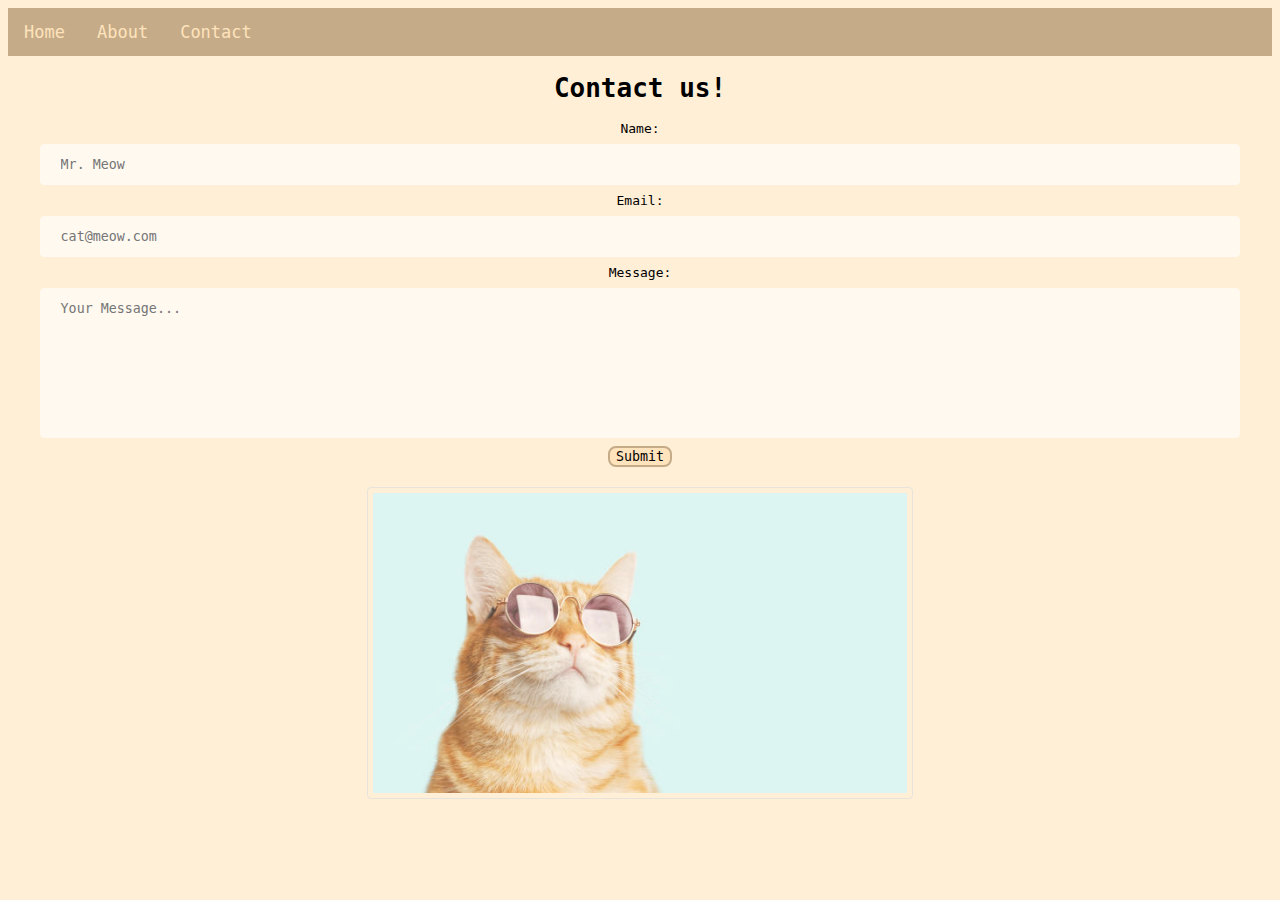
<file: contact.html>
<html>

<head>
  <link rel="stylesheet" href="style.css">
</head>

<body>
  <div class="topnav">
    <a href="index.html">Home</a>
    <a href="about.html">About</a>
    <a class="active" href="#contact">Contact</a>
  </div>
  <h1>Contact us!</h1>


  <form action="https://api.web3forms.com/submit" method="POST">


    <script src="https://web3forms.com/client/script.js" async defer></script>

    <input type="hidden" name="access_key" value="87784f64-ce74-4625-94e5-1a0cc27f2537">
    <input type="hidden" name="redirect" value="https://mateo.lol/thanks.html">



    <p class="block">Name:</p>

    <input placeholder="Mr. Meow" class="info" type="text" name="name" required>

    <p class="block">Email:</p>

    <input placeholder="cat@meow.com" class="info" type="email" name="email" required>

    <p class="block">Message:</p>

    <textarea placeholder="Your Message..." name="message" required></textarea>

    <button class="submit" type="submit">Submit</button>

    <img class="faded" src="Images/coolcat.jpg" alt="Loading...">

  </form>

</body>

</html>
</file>
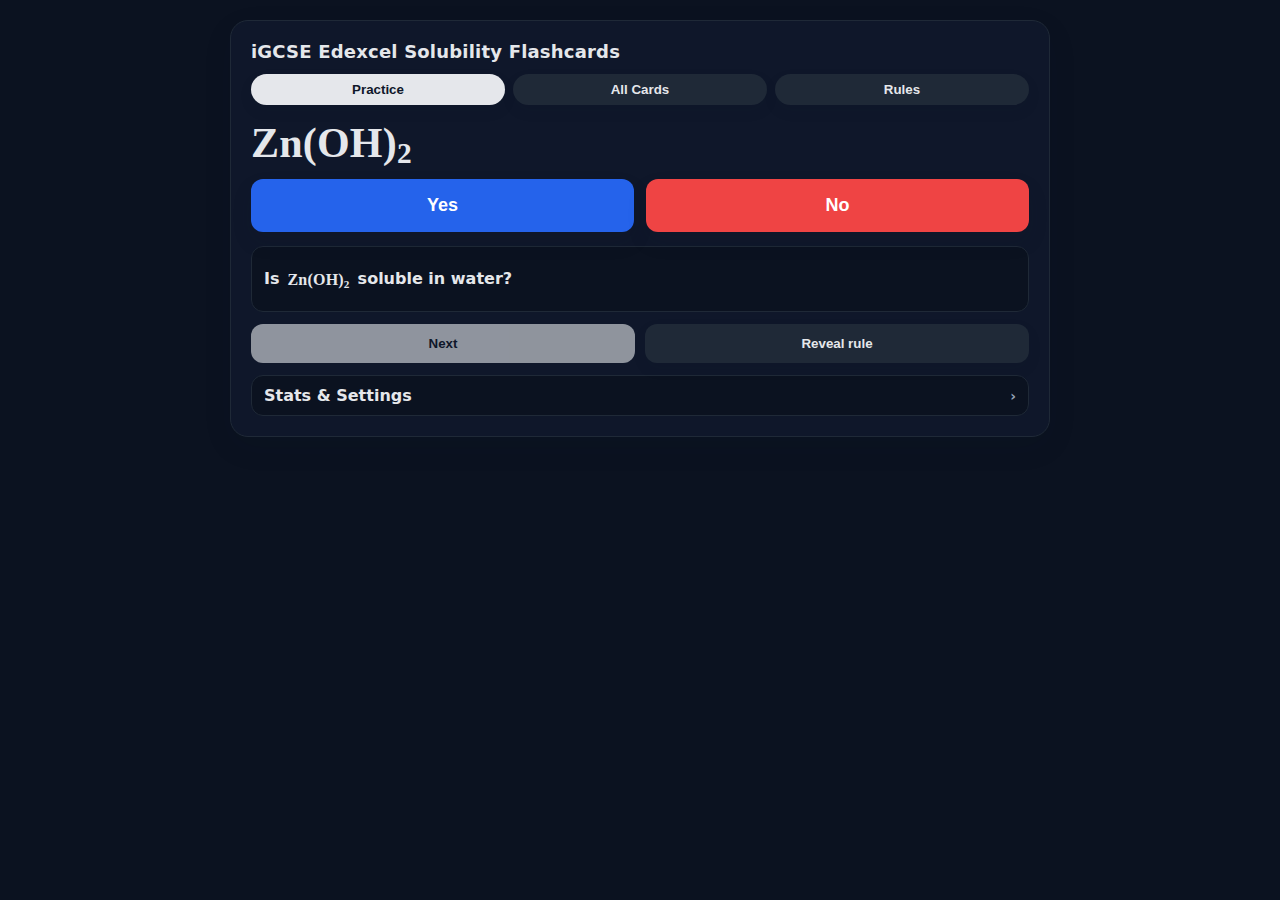
<file: solubilityrules.html>
<!doctype html>
<html lang="en">
  <head>
    <meta charset="utf-8" />
    <meta name="viewport" content="width=device-width,initial-scale=1" />
    <title>iGCSE Solubility Flashcards</title>
    <style>
      :root {
        font-family:
          "Inter",
          system-ui,
          -apple-system,
          Segoe UI,
          Roboto,
          Arial,
          sans-serif;
        color-scheme: light;
      }
      body {
        margin: 0;
        background: #f3f5f9;
        color: #0f172a;
      }
      .wrap {
        max-width: 820px;
        margin: 0 auto;
        padding: 20px;
      }
      .card {
        background: #ffffff;
        border-radius: 18px;
        padding: 20px;
        box-shadow: 0 10px 30px rgba(15, 23, 42, 0.08);
        border: 1px solid #e6eaf0;
        position: relative;
        overflow: hidden;
      }
      h1 {
        font-size: 18px;
        margin: 0 0 12px;
        letter-spacing: 0.2px;
      }
      .salt {
        font-size: 42px;
        font-weight: 700;
        margin: 8px 0 12px;
      }
      .chem {
        font-family:
          "Noto Sans", "Noto Sans Symbols 2", "STIX Two Math",
          "Times New Roman", serif;
        letter-spacing: 0.2px;
      }
      .sub {
        color: #475569;
        margin: 0 0 14px;
        line-height: 1.4;
      }
      .row {
        display: flex;
        gap: 10px;
        flex-wrap: wrap;
        margin-top: 12px;
      }
      .answer-row {
        gap: 12px;
      }
      .answer-row button {
        font-size: 18px;
        padding: 16px 18px;
        flex: 1 1 240px;
        box-shadow: 0 10px 20px rgba(15, 23, 42, 0.12);
      }
      button {
        border: 0;
        border-radius: 12px;
        padding: 12px 14px;
        font-weight: 700;
        cursor: pointer;
        flex: 1 1 140px;
        box-shadow: 0 6px 14px rgba(15, 23, 42, 0.08);
      }
      .yes {
        background: #2563eb;
        color: #fff;
      }
      .no {
        background: #ef4444;
        color: #fff;
      }
      .next {
        background: #1f2937;
        color: #fff;
      }
      .ghost {
        background: #eef2f7;
        color: #0f172a;
      }
      .danger {
        background: #dc2626;
        color: #fff;
      }
      button:disabled {
        opacity: 0.6;
        cursor: not-allowed;
        box-shadow: none;
      }
      .feedback {
        margin-top: 14px;
        padding: 10px 12px;
        border-radius: 12px;
        background: #f8fafc;
        border: 1px solid #e6eaf0;
        min-height: 44px;
        display: flex;
        align-items: center;
        gap: 8px;
        font-weight: 700;
        line-height: 1.2;
      }
      .feedback .chem {
        vertical-align: baseline;
        position: relative;
        top: 1px;
      }
      .chem sub {
        vertical-align: baseline;
        position: relative;
        top: 0.2em;
        font-size: 0.7em;
      }
      .ok {
        color: #166534;
      }
      .bad {
        color: #991b1b;
      }
      .meta {
        margin-top: 10px;
        display: grid;
        grid-template-columns: 1fr 1fr;
        gap: 10px;
      }
      .stat {
        background: #fff;
        border-radius: 14px;
        padding: 12px;
        border: 1px solid #e6eaf0;
      }
      .stat b {
        font-size: 18px;
      }
      .small {
        color: #64748b;
        font-size: 12px;
      }
      .controls {
        margin-top: 10px;
        display: flex;
        gap: 12px;
        flex-wrap: wrap;
        justify-content: center;
        align-items: center;
      }
      .controls .small {
        display: flex;
        align-items: center;
        gap: 8px;
      }
      select {
        padding: 8px 10px;
      }
      select#mode {
        appearance: none;
        padding: 6px 26px 6px 10px;
        border-radius: 999px;
        border: 1px solid #d7dce4;
        background: #fff
          url("data:image/svg+xml,%3Csvg xmlns='http://www.w3.org/2000/svg' width='12' height='8' viewBox='0 0 12 8'%3E%3Cpath fill='%2364758b' d='M1 1l5 5 5-5'/%3E%3C/svg%3E")
          no-repeat right 10px center;
        background-size: 12px 8px;
        line-height: 1;
      }
      body[data-theme="dark"] select#mode {
        background: #0b1220
          url("data:image/svg+xml,%3Csvg xmlns='http://www.w3.org/2000/svg' width='12' height='8' viewBox='0 0 12 8'%3E%3Cpath fill='%23e5e7eb' d='M1 1l5 5 5-5'/%3E%3C/svg%3E")
          no-repeat right 10px center;
        border-color: #1f2937;
        color: #e5e7eb;
      }

      .toggle {
        display: inline-flex;
        align-items: center;
        gap: 8px;
      }
      .toggle input {
        display: none;
      }
      .switch {
        width: 38px;
        height: 22px;
        border-radius: 999px;
        background: #cbd5e1;
        position: relative;
        transition: background 0.2s ease;
      }
      .switch::after {
        content: "";
        width: 18px;
        height: 18px;
        border-radius: 999px;
        background: #fff;
        position: absolute;
        top: 2px;
        left: 2px;
        transition: transform 0.2s ease;
        box-shadow: 0 1px 3px rgba(0, 0, 0, 0.2);
      }
      .toggle input:checked + .switch {
        background: #22c55e;
      }
      .toggle input:checked + .switch::after {
        transform: translateX(16px);
      }
      body[data-theme="dark"] .switch {
        background: #334155;
      }

      @keyframes confetti-fall {
        0% {
          transform: translateY(-10px) rotate(0);
          opacity: 1;
        }
        100% {
          transform: translateY(120px) rotate(180deg);
          opacity: 0;
        }
      }

      .tabs {
        display: flex;
        gap: 8px;
        margin: 0 0 14px;
      }
      .tab-btn {
        border-radius: 999px;
        padding: 8px 12px;
        font-weight: 700;
        background: #eef2f7;
        color: #0f172a;
      }
      .tab-btn.active {
        background: #0f172a;
        color: #fff;
      }
      .tab-panel {
        display: none;
      }
      .tab-panel.active {
        display: block;
      }

      .allcards {
        margin-top: 8px;
        border-radius: 14px;
        border: 1px solid #e6eaf0;
        overflow: hidden;
      }
      .allcards table {
        width: 100%;
        border-collapse: collapse;
        font-size: 13px;
      }
      .allcards th,
      .allcards td {
        padding: 10px 12px;
        border-bottom: 1px solid #eef2f7;
        text-align: left;
      }
      .status-ok {
        color: #166534;
        font-weight: 700;
      }
      .status-bad {
        color: #991b1b;
        font-weight: 700;
      }
      .status-new {
        color: #64748b;
        font-weight: 700;
      }

      details.settings {
        margin-top: 12px;
        padding: 10px 12px;
        border-radius: 12px;
        border: 1px solid #e6eaf0;
        background: #f8fafc;
      }
      details.settings > summary {
        cursor: pointer;
        font-weight: 700;
        color: #0f172a;
        list-style: none;
        display: flex;
        align-items: center;
        gap: 8px;
      }
      details.settings > summary .caret {
        margin-left: auto;
        font-size: 14px;
        color: #94a3b8;
        transition: transform 0.2s ease;
      }
      details.settings > summary[open] .caret {
        transform: rotate(90deg);
      }
      body[data-theme="dark"] details.settings > summary {
        color: #e5e7eb;
      }

      .danger-note {
        margin-top: 8px;
        color: #991b1b;
        font-size: 12px;
      }

      #confetti {
        position: absolute;
        inset: 0;
        pointer-events: none;
      }
      .confetti-piece {
        position: absolute;
        width: 6px;
        height: 10px;
        border-radius: 2px;
        animation: confetti-fall 0.8s ease-out forwards;
        opacity: 0.9;
      }

      .rules-table {
        margin-top: 8px;
        border-radius: 14px;
        border: 1px solid #e6eaf0;
        overflow: hidden;
        background: #fff;
      }
      .rules-table table {
        width: 100%;
        border-collapse: collapse;
        font-size: 13px;
      }
      .rules-table th,
      .rules-table td {
        padding: 10px 12px;
        border-bottom: 1px solid #eef2f7;
        text-align: left;
      }
      body[data-theme="dark"] .rules-table {
        background: #0f172a;
        border-color: #1f2937;
      }
      body[data-theme="dark"] .rules-table th,
      body[data-theme="dark"] .rules-table td {
        border-bottom-color: #1f2937;
      }

      body[data-theme="dark"] {
        background: #0b1220;
        color: #e5e7eb;
      }
      body[data-theme="dark"] .card {
        background: #0f172a;
        border-color: #1f2937;
      }
      body[data-theme="dark"] .sub,
      body[data-theme="dark"] .small {
        color: #94a3b8;
      }
      body[data-theme="dark"] .feedback {
        background: #0b1220;
        border-color: #1f2937;
      }
      body[data-theme="dark"] .stat,
      body[data-theme="dark"] .allcards {
        background: #0f172a;
        border-color: #1f2937;
      }
      body[data-theme="dark"] .allcards th,
      body[data-theme="dark"] .allcards td {
        border-bottom-color: #1f2937;
      }
      body[data-theme="dark"] .ghost {
        background: #1f2937;
        color: #e5e7eb;
      }
      body[data-theme="dark"] .tab-btn {
        background: #1f2937;
        color: #e5e7eb;
      }
      body[data-theme="dark"] .tab-btn.active {
        background: #e5e7eb;
        color: #0f172a;
      }
      body[data-theme="dark"] details.settings {
        background: #0b1220;
        border-color: #1f2937;
      }
      body[data-theme="dark"] .next {
        background: #e5e7eb;
        color: #0f172a;
      }
      /* ...existing code... */
    </style>
  </head>
  <body>
    <div class="wrap">
      <div class="card">
        <h1>iGCSE Edexcel Solubility Flashcards</h1>

        <div class="tabs" role="tablist">
          <button
            class="tab-btn active"
            id="tabBtnPractice"
            role="tab"
            aria-controls="tabPractice"
            aria-selected="true"
          >
            Practice
          </button>
          <button
            class="tab-btn"
            id="tabBtnAll"
            role="tab"
            aria-controls="tabAll"
            aria-selected="false"
          >
            All Cards
          </button>
          <button
            class="tab-btn"
            id="tabBtnRules"
            role="tab"
            aria-controls="tabRules"
            aria-selected="false"
          >
            Rules
          </button>
        </div>

        <section id="tabPractice" class="tab-panel active" role="tabpanel">
          <div class="salt chem" id="salt">—</div>

          <div class="row answer-row">
            <button class="yes" id="btnYes">Yes</button>
            <button class="no" id="btnNo">No</button>
          </div>

          <div class="feedback" id="feedback">Pick Yes or No.</div>

          <div class="row">
            <button class="next" id="btnNext" disabled>Next</button>
            <button class="ghost" id="btnReveal">Reveal rule</button>
          </div>

          <details class="settings">
            <summary>
              Stats &amp; Settings
              <span class="caret" aria-hidden="true">›</span>
            </summary>
            <div class="meta">
              <div class="stat">
                <div class="small">Score</div>
                <div>
                  <b class="mono" id="score">0</b> /
                  <span class="mono" id="total">0</span>
                </div>
              </div>
              <div class="stat">
                <div class="small">Streak</div>
                <div><b class="mono" id="streak">0</b></div>
              </div>
            </div>

            <div class="controls">
              <label class="small">
                Mode:
                <select id="mode">
                  <option value="auto" selected>Auto</option>
                  <option value="unseen">Only unseen</option>
                  <option value="review">Needs review</option>
                  <option value="random">Random</option>
                  <option value="all">All cards</option>
                </select>
              </label>

              <label class="small toggle">
                Dark mode
                <input id="darkMode" type="checkbox" />
                <span class="switch" aria-hidden="true"></span>
              </label>
            </div>
          </details>
        </section>

        <section id="tabAll" class="tab-panel" role="tabpanel">
          <div class="allcards">
            <table>
              <thead>
                <tr>
                  <th>Formula</th>
                  <th>Soluble?</th>
                  <th>Seen</th>
                  <th>Correct</th>
                  <th>Missed</th>
                  <th>Status</th>
                </tr>
              </thead>
              <tbody id="allCardsBody"></tbody>
            </table>
          </div>

          <div class="row" style="margin-top: 12px">
            <button class="danger" id="btnReset">Reset stats</button>
          </div>
          <div class="danger-note">Warning: this will delete all stats.</div>
        </section>

        <section id="tabRules" class="tab-panel" role="tabpanel">
          <div class="rules-table">
            <table>
              <thead>
                <tr>
                  <th>Salts</th>
                  <th>Soluble</th>
                  <th>Insoluble</th>
                </tr>
              </thead>
              <tbody>
                <tr>
                  <td>Sodium, potassium and ammonium</td>
                  <td>All</td>
                  <td>None</td>
                </tr>
                <tr>
                  <td>Nitrates</td>
                  <td>All</td>
                  <td>None</td>
                </tr>
                <tr>
                  <td>Chlorides</td>
                  <td>Most are soluble</td>
                  <td>Silver and lead(II)</td>
                </tr>
                <tr>
                  <td>Sulfates</td>
                  <td>Most are soluble</td>
                  <td>Barium, calcium and lead(II)</td>
                </tr>
                <tr>
                  <td>Carbonates</td>
                  <td>Carbonates of sodium, potassium and ammonium</td>
                  <td>Most are insoluble</td>
                </tr>
                <tr>
                  <td>Hydroxides</td>
                  <td>
                    Hydroxides of sodium, potassium and ammonium (calcium
                    hydroxide is sparingly soluble)
                  </td>
                  <td>Most are insoluble</td>
                </tr>
              </tbody>
            </table>
          </div>
        </section>

        <div id="confetti" aria-hidden="true"></div>
      </div>
    </div>

    <script>
      // --- Core solubility rules matching the revision table ---
      const ALWAYS_SOLUBLE_CATIONS = new Set(["Na", "K", "NH4"]);
      const ALWAYS_SOLUBLE_ANIONS = new Set(["NO3"]);

      const CHLORIDE_EXCEPTIONS_CATIONS = new Set(["Ag", "Pb"]); // AgCl, PbCl2 insoluble
      const SULFATE_EXCEPTIONS_CATIONS = new Set(["Ba", "Ca", "Pb"]); // BaSO4, CaSO4, PbSO4 insoluble

      // For this app, "sparingly soluble" is treated as NOT soluble (answer "No")
      // per common exam treatment.
      const SPARING_SPECIALS = new Set(["Ca(OH)2"]);

      // --- Large card bank (mix of common + exam-style) ---
      // Each card has formula + (true=soluble, false=insoluble) + a short rule hint.
      const CARDS = [
        // Nitrates (always soluble)
        { f: "NaNO3", s: true, h: "Nitrate: always soluble" },
        { f: "KNO3", s: true, h: "Nitrate: always soluble" },
        { f: "NH4NO3", s: true, h: "Nitrate: always soluble" },
        { f: "AgNO3", s: true, h: "Nitrate: always soluble" },
        { f: "Ca(NO3)2", s: true, h: "Nitrate: always soluble" },
        { f: "Pb(NO3)2", s: true, h: "Nitrate: always soluble" },
        { f: "Al(NO3)3", s: true, h: "Nitrate: always soluble" },
        { f: "Mg(NO3)2", s: true, h: "Nitrate: always soluble" },

        // Group 1 / ammonium (always soluble)
        { f: "NaCl", s: true, h: "Na⁺ salt: always soluble" },
        { f: "KCl", s: true, h: "K⁺ salt: always soluble" },
        { f: "NH4Cl", s: true, h: "NH4⁺ salt: always soluble" },
        { f: "Na2SO4", s: true, h: "Na⁺ salt: always soluble" },
        { f: "K2SO4", s: true, h: "K⁺ salt: always soluble" },
        { f: "(NH4)2SO4", s: true, h: "NH4⁺ salt: always soluble" },
        { f: "Na2CO3", s: true, h: "Na⁺ salt: always soluble" },
        { f: "K2CO3", s: true, h: "K⁺ salt: always soluble" },
        { f: "(NH4)2CO3", s: true, h: "NH4⁺ salt: always soluble" },
        { f: "NaOH", s: true, h: "Na⁺ salt: always soluble" },
        { f: "KOH", s: true, h: "K⁺ salt: always soluble" },
        { f: "NH4OH", s: true, h: "NH4⁺ salt: always soluble" },

        // Chlorides (soluble except Ag+, Pb2+)
        { f: "MgCl2", s: true, h: "Chloride: soluble (not Ag/Pb)" },
        { f: "CaCl2", s: true, h: "Chloride: soluble (not Ag/Pb)" },
        { f: "AlCl3", s: true, h: "Chloride: soluble (not Ag/Pb)" },
        { f: "CuCl2", s: true, h: "Chloride: soluble (not Ag/Pb)" },
        { f: "FeCl2", s: true, h: "Chloride: soluble (not Ag/Pb)" },
        { f: "FeCl3", s: true, h: "Chloride: soluble (not Ag/Pb)" },
        { f: "AgCl", s: false, h: "Chloride exception: AgCl insoluble" },
        { f: "PbCl2", s: false, h: "Chloride exception: PbCl2 insoluble" },

        // Sulfates (soluble except Ba, Ca, Pb)
        { f: "Na2SO4", s: true, h: "Sulfate: soluble (and Na⁺ anyway)" },
        { f: "MgSO4", s: true, h: "Sulfate: soluble (not Ba/Ca/Pb)" },
        { f: "CuSO4", s: true, h: "Sulfate: soluble (not Ba/Ca/Pb)" },
        { f: "ZnSO4", s: true, h: "Sulfate: soluble (not Ba/Ca/Pb)" },
        { f: "Al2(SO4)3", s: true, h: "Sulfate: soluble (not Ba/Ca/Pb)" },
        { f: "(NH4)2SO4", s: true, h: "Sulfate: soluble (and NH4⁺ anyway)" },
        {
          f: "Ag2SO4",
          s: true,
          h: "Sulfate: soluble (exceptions are Ba/Ca/Pb)",
        },
        { f: "BaSO4", s: false, h: "Sulfate exception: BaSO4 insoluble" },
        { f: "CaSO4", s: false, h: "Sulfate exception: CaSO4 insoluble" },
        { f: "PbSO4", s: false, h: "Sulfate exception: PbSO4 insoluble" },

        // Carbonates (insoluble except Na/K/NH4)
        { f: "CaCO3", s: false, h: "Carbonate: insoluble (not Na/K/NH4)" },
        { f: "MgCO3", s: false, h: "Carbonate: insoluble (not Na/K/NH4)" },
        { f: "ZnCO3", s: false, h: "Carbonate: insoluble (not Na/K/NH4)" },
        { f: "CuCO3", s: false, h: "Carbonate: insoluble (not Na/K/NH4)" },
        { f: "FeCO3", s: false, h: "Carbonate: insoluble (not Na/K/NH4)" },
        { f: "PbCO3", s: false, h: "Carbonate: insoluble (not Na/K/NH4)" },
        { f: "Na2CO3", s: true, h: "Na⁺ salt: always soluble" },
        { f: "K2CO3", s: true, h: "K⁺ salt: always soluble" },
        { f: "(NH4)2CO3", s: true, h: "NH4⁺ salt: always soluble" },

        // Hydroxides (insoluble except Na/K/NH4; Ca(OH)2 sparingly => treated as No)
        { f: "Mg(OH)2", s: false, h: "Hydroxide: insoluble (not Na/K/NH4)" },
        { f: "Al(OH)3", s: false, h: "Hydroxide: insoluble (not Na/K/NH4)" },
        { f: "Fe(OH)2", s: false, h: "Hydroxide: insoluble (not Na/K/NH4)" },
        { f: "Fe(OH)3", s: false, h: "Hydroxide: insoluble (not Na/K/NH4)" },
        { f: "Cu(OH)2", s: false, h: "Hydroxide: insoluble (not Na/K/NH4)" },
        { f: "Zn(OH)2", s: false, h: "Hydroxide: insoluble (not Na/K/NH4)" },
        {
          f: "Ca(OH)2",
          s: false,
          h: "Ca(OH)2 is sparingly soluble → treat as No",
        },
        { f: "NaOH", s: true, h: "Na⁺ salt: always soluble" },
        { f: "KOH", s: true, h: "K⁺ salt: always soluble" },
        { f: "NH4OH", s: true, h: "NH4⁺ salt: always soluble" },
      ];

      // --- Parsing helper (very lightweight) ---
      // Extract main cation (first token) and main anion (common endings)
      function extractIons(formula) {
        // Special-case patterns like Ca(OH)2, Al2(SO4)3 etc.
        const cationMatch = formula.match(/^([A-Z][a-z]?|NH4)/);
        const cation = cationMatch ? cationMatch[1] : null;

        let anion = null;
        if (formula.includes("NO3")) anion = "NO3";
        else if (formula.includes("SO4")) anion = "SO4";
        else if (formula.includes("CO3")) anion = "CO3";
        else if (formula.includes("OH")) anion = "OH";
        else if (formula.includes("Cl")) anion = "Cl";
        return { cation, anion };
      }

      // Compute solubility from rules (for generating extra randoms if desired)
      function ruleSoluble(formula) {
        if (SPARING_SPECIALS.has(formula)) return false;

        const { cation, anion } = extractIons(formula);

        if (!cation || !anion) return null;

        if (ALWAYS_SOLUBLE_CATIONS.has(cation)) return true;
        if (ALWAYS_SOLUBLE_ANIONS.has(anion)) return true;

        if (anion === "Cl") {
          return !CHLORIDE_EXCEPTIONS_CATIONS.has(cation);
        }
        if (anion === "SO4") {
          return !SULFATE_EXCEPTIONS_CATIONS.has(cation);
        }
        if (anion === "CO3" || anion === "OH") {
          return ALWAYS_SOLUBLE_CATIONS.has(cation); // only Na/K/NH4
        }
        return null;
      }

      // --- App state ---
      const els = {
        salt: document.getElementById("salt"),
        feedback: document.getElementById("feedback"),
        btnYes: document.getElementById("btnYes"),
        btnNo: document.getElementById("btnNo"),
        btnNext: document.getElementById("btnNext"),
        btnReveal: document.getElementById("btnReveal"),
        btnReset: document.getElementById("btnReset"),
        score: document.getElementById("score"),
        total: document.getElementById("total"),
        streak: document.getElementById("streak"),
        mode: document.getElementById("mode"),
        tabBtnPractice: document.getElementById("tabBtnPractice"),
        tabBtnAll: document.getElementById("tabBtnAll"),
        tabBtnRules: document.getElementById("tabBtnRules"),
        tabPractice: document.getElementById("tabPractice"),
        tabAll: document.getElementById("tabAll"),
        tabRules: document.getElementById("tabRules"),
        allCardsBody: document.getElementById("allCardsBody"),
        confetti: document.getElementById("confetti"),
        darkMode: document.getElementById("darkMode"),
      };

      let deck = [];
      let current = null;
      let answered = false;

      // Track performance per formula
      const perf = new Map(); // f -> {seen, correct, missed}
      let score = 0,
        total = 0,
        streak = 0;

      function shuffle(a) {
        for (let i = a.length - 1; i > 0; i--) {
          const j = Math.floor(Math.random() * (i + 1));
          [a[i], a[j]] = [a[j], a[i]];
        }
        return a;
      }

      function needsReview(card) {
        const p = perf.get(card.f);
        if (!p || p.seen === 0) return false;
        const accuracy = p.correct / Math.max(1, p.seen);
        return p.missed > 0 || (p.seen >= 3 && accuracy < 0.8);
      }

      function updateModeOptions() {
        const unseenCount = CARDS.filter(
          (c) => !(perf.get(c.f)?.seen > 0),
        ).length;
        const reviewCount = CARDS.filter((c) => needsReview(c)).length;

        const unseenOpt = els.mode.querySelector('option[value="unseen"]');
        const reviewOpt = els.mode.querySelector('option[value="review"]');

        unseenOpt.disabled = unseenCount === 0;
        reviewOpt.disabled = reviewCount === 0;

        if (els.mode.value === "unseen" && unseenOpt.disabled)
          els.mode.value = "auto";
        if (els.mode.value === "review" && reviewOpt.disabled)
          els.mode.value = "auto";
      }

      function buildDeck() {
        const mode = els.mode.value;

        if (mode === "unseen") {
          deck = shuffle(CARDS.filter((c) => !(perf.get(c.f)?.seen > 0)));
          return;
        }

        if (mode === "review") {
          deck = shuffle(CARDS.filter((c) => needsReview(c)));
          return;
        }

        if (mode === "random") {
          deck = shuffle([...CARDS]);
          return;
        }

        if (mode === "all") {
          deck = [...CARDS];
          return;
        }

        // auto
        const unseen = shuffle(CARDS.filter((c) => !(perf.get(c.f)?.seen > 0)));
        const review = shuffle(CARDS.filter((c) => needsReview(c)));
        const rest = shuffle(
          CARDS.filter((c) => perf.get(c.f)?.seen > 0 && !needsReview(c)),
        );
        deck = [...unseen, ...review, ...rest];
      }

      function formatFormula(formula) {
        return formula.replace(/(\d+)/g, "<sub>$1</sub>");
      }

      function getNextCard() {
        if (deck.length === 0) buildDeck();
        current = deck.pop();
        answered = false;

        els.salt.innerHTML = formatFormula(current.f);
        els.feedback.innerHTML = `Is <span class="chem">${formatFormula(current.f)}</span> soluble in water?`;
        els.feedback.className = "feedback";

        els.btnYes.disabled = false;
        els.btnNo.disabled = false;
        els.btnNext.disabled = true;
      }

      function markSeen(card) {
        const p = perf.get(card.f) || { seen: 0, correct: 0, missed: 0 };
        p.seen += 1;
        perf.set(card.f, p);
        return p;
      }

      function answer(userSaysSoluble) {
        if (!current || answered) return;
        answered = true;

        const p = markSeen(current);
        total += 1;

        const correct = userSaysSoluble === current.s;

        if (correct) {
          score += 1;
          streak += 1;
          p.correct += 1;
          els.feedback.innerHTML = `<span class="ok">Correct.</span>`;
          fireConfetti();
        } else {
          streak = 0;
          p.missed += 1;

          const truth = current.s ? "Yes (soluble)" : "No (insoluble)";
          els.feedback.innerHTML = `<span class="bad">Incorrect.</span> Correct answer: <b>${truth}</b>.`;
        }

        els.score.textContent = String(score);
        els.total.textContent = String(total);
        els.streak.textContent = String(streak);

        els.btnYes.disabled = true;
        els.btnNo.disabled = true;
        els.btnNext.disabled = false;

        renderAllCards();
        saveProgress();
        updateModeOptions();
      }

      function renderAllCards() {
        const rows = CARDS.map((c) => {
          const p = perf.get(c.f) || { seen: 0, correct: 0, missed: 0 };
          const status =
            p.seen === 0
              ? { text: "Unseen", cls: "status-new" }
              : p.missed === 0
                ? { text: "Correct", cls: "status-ok" }
                : { text: "Needs review", cls: "status-bad" };

          return `
          <tr>
            <td class="chem">${formatFormula(c.f)}</td>
            <td>${c.s ? "Yes" : "No"}</td>
            <td class="mono">${p.seen}</td>
            <td class="mono">${p.correct}</td>
            <td class="mono">${p.missed}</td>
            <td class="${status.cls}">${status.text}</td>
          </tr>`;
        }).join("");
        els.allCardsBody.innerHTML = rows;
      }

      function setTab(which) {
        const isPractice = which === "practice";
        const isAll = which === "all";
        const isRules = which === "rules";
        els.tabPractice.classList.toggle("active", isPractice);
        els.tabAll.classList.toggle("active", isAll);
        els.tabRules.classList.toggle("active", isRules);
        els.tabBtnPractice.classList.toggle("active", isPractice);
        els.tabBtnAll.classList.toggle("active", isAll);
        els.tabBtnRules.classList.toggle("active", isRules);
        els.tabBtnPractice.setAttribute("aria-selected", String(isPractice));
        els.tabBtnAll.setAttribute("aria-selected", String(isAll));
        els.tabBtnRules.setAttribute("aria-selected", String(isRules));
      }

      // --- Summary of solubility rules based on hint text ---
      function ruleSummary(card) {
        const h = card.h || "";
        if (h.includes("Nitrate")) return "Nitrates: always soluble.";
        if (
          h.includes("Na⁺ salt") ||
          h.includes("K⁺ salt") ||
          h.includes("NH4⁺ salt")
        ) {
          return "Group 1 and ammonium salts: always soluble.";
        }
        if (h.includes("Chloride exception"))
          return "Chlorides: insoluble with Ag and Pb.";
        if (h.includes("Chloride"))
          return "Chlorides: all soluble but Ag and Pb.";
        if (h.includes("Sulfate exception"))
          return "Sulfates: insoluble with Ba, Ca, Pb.";
        if (h.includes("Sulfate"))
          return "Sulfates: all soluble but Ba, Ca, Pb.";
        if (h.includes("Carbonate"))
          return "Carbonates: insoluble except Na, K, NH4.";
        if (h.includes("Hydroxide"))
          return "Hydroxides: insoluble except Na, K, NH4.";
        if (h.includes("sparingly soluble"))
          return "Calcium hydroxide is only sparingly soluble (treat as insoluble).";
        return "Use solubility rules.";
      }

      function reveal() {
        if (!current) return;
        els.feedback.innerHTML = `Solubility rule: <b>${ruleSummary(current)}</b>`;
        els.feedback.className = "feedback";
      }

      function reset() {
        if (!confirm("Warning: this will delete all stats. Continue?")) return;
        perf.clear();
        score = 0;
        total = 0;
        streak = 0;
        els.score.textContent = "0";
        els.total.textContent = "0";
        els.streak.textContent = "0";
        buildDeck();
        getNextCard();
        renderAllCards();
        clearCookie("solubilityProgress");
        updateModeOptions();
      }

      function setCookie(name, value, days = 365) {
        const d = new Date();
        d.setTime(d.getTime() + days * 24 * 60 * 60 * 1000);
        document.cookie = `${name}=${encodeURIComponent(value)}; expires=${d.toUTCString()}; path=/`;
      }
      function getCookie(name) {
        const match = document.cookie.match(
          new RegExp("(^| )" + name + "=([^;]+)"),
        );
        return match ? decodeURIComponent(match[2]) : null;
      }
      function clearCookie(name) {
        document.cookie = `${name}=; expires=Thu, 01 Jan 1970 00:00:00 UTC; path=/`;
      }

      function saveProgress() {
        const perfObj = {};
        for (const [k, v] of perf.entries()) perfObj[k] = v;
        const payload = JSON.stringify({ score, total, streak, perf: perfObj });
        setCookie("solubilityProgress", payload);
      }

      function loadProgress() {
        const raw = getCookie("solubilityProgress");
        if (!raw) return;
        try {
          const data = JSON.parse(raw);
          score = Number(data.score) || 0;
          total = Number(data.total) || 0;
          streak = Number(data.streak) || 0;
          perf.clear();
          if (data.perf) {
            Object.entries(data.perf).forEach(([k, v]) => perf.set(k, v));
          }
          els.score.textContent = String(score);
          els.total.textContent = String(total);
          els.streak.textContent = String(streak);
        } catch {
          /* ignore bad cookie */
        }
      }

      function fireConfetti() {
        const count = 14;
        const colors = ["#22c55e"];
        for (let i = 0; i < count; i++) {
          const piece = document.createElement("div");
          piece.className = "confetti-piece";
          piece.style.left = `${Math.random() * 90 + 5}%`;
          piece.style.top = `${Math.random() * 10}%`;
          piece.style.background =
            colors[Math.floor(Math.random() * colors.length)];
          piece.style.animationDelay = `${Math.random() * 0.15}s`;
          els.confetti.appendChild(piece);
          setTimeout(() => piece.remove(), 900);
        }
      }

      function applyTheme(isDark) {
        document.body.setAttribute("data-theme", isDark ? "dark" : "light");
        localStorage.setItem("theme", isDark ? "dark" : "light");
      }

      // Events
      els.btnYes.addEventListener("click", () => answer(true));
      els.btnNo.addEventListener("click", () => answer(false));
      els.btnNext.addEventListener("click", () => getNextCard());
      els.btnReveal.addEventListener("click", () => reveal());
      els.btnReset.addEventListener("click", () => reset());
      els.mode.addEventListener("change", () => {
        updateModeOptions();
        buildDeck();
        getNextCard();
      });
      els.tabBtnPractice.addEventListener("click", () => setTab("practice"));
      els.tabBtnAll.addEventListener("click", () => {
        renderAllCards();
        setTab("all");
      });
      els.tabBtnRules.addEventListener("click", () => setTab("rules"));
      els.darkMode.addEventListener("change", () =>
        applyTheme(els.darkMode.checked),
      );

      // Init
      loadProgress();
      const savedTheme = localStorage.getItem("theme");
      const initialDark = savedTheme ? savedTheme === "dark" : true;
      els.darkMode.checked = initialDark;
      applyTheme(initialDark);
      updateModeOptions();
      buildDeck();
      getNextCard();
      renderAllCards();
    </script>
  </body>
</html>
</file>
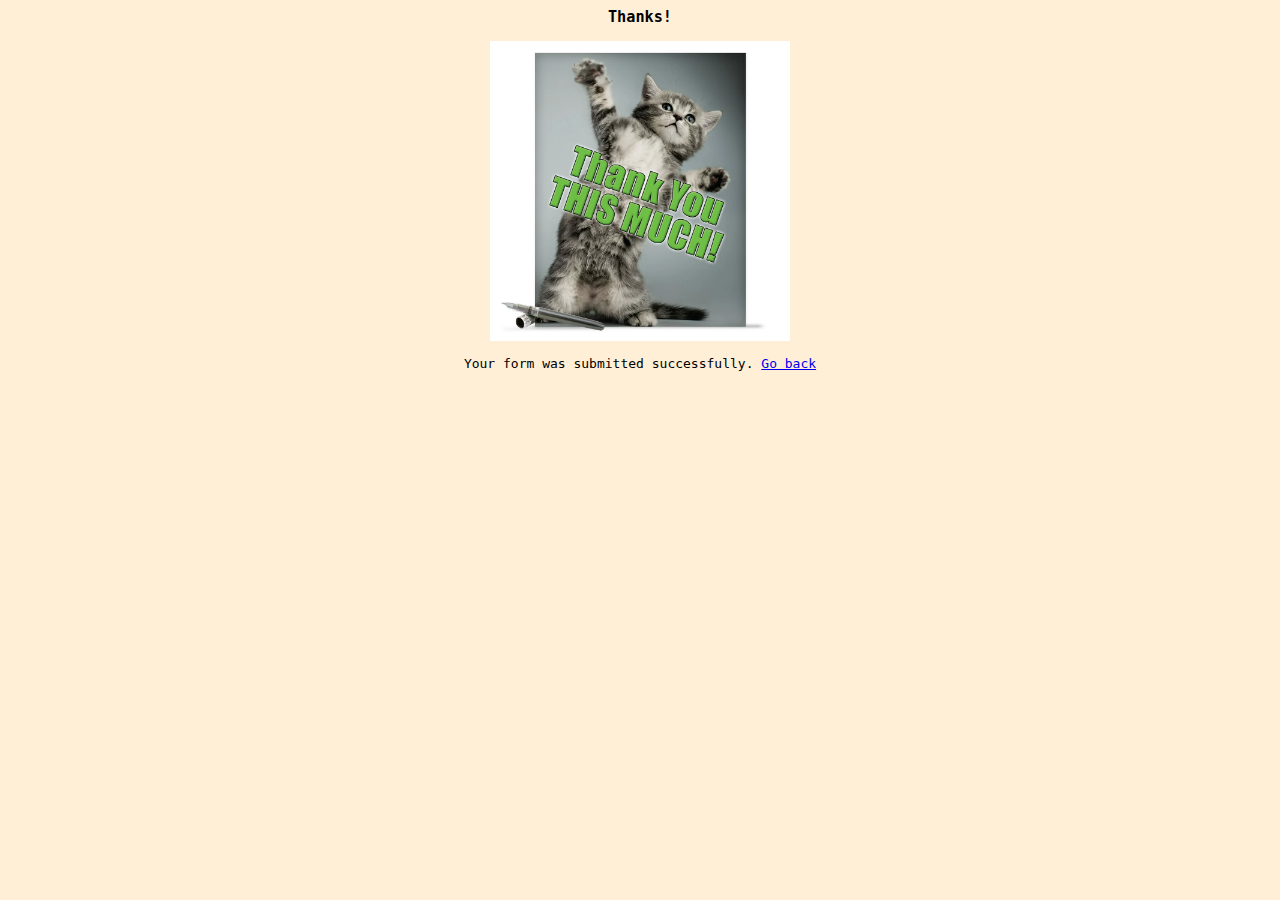
<file: thanks.html>
<head>
  <link rel="stylesheet" href="style.css">

</head>

<body>
  <h3>Thanks!</h3>
  <img src='Images/thankyou.webp'
  <h2>Your form was submitted successfully.</h2>
  <a href="contact.html"> Go back</a>
</body>
</file>
<file: style.css>
html {
  height: 100%;
  width: 100%;
}

body {
  background-color: #ffefd6;
  font-family: monospace;
  text-align: center;
}

h1 {
  color: Black;
}

.footer {
  background-color: #c5ab87;
  margin: auto;
  padding: 15px;
}

.topnav {
  background-color: #c5ab87;
  overflow: hidden;
  position: -webkit-sticky;
  position: sticky;
  top: 0;
}

.topnav a {
  float: left;
  color: #ffe3bd;
  text-align: center;
  padding: 14px 16px;
  text-decoration: none;
  font-size: 17px;
  font-weight: normal;
}

.topnav a:hover {
  background-color: #ffe3bd;
  color: #c5ab87;
  font-weight: bold;
}

.topnav a:active {
  background-color: #ad9676;
  color: #ffe3bd;
}




.box {
  background-color: #ffe3bd;
  padding: 15px;
  margin: 20px;
  border-radius: 10px;
  box-shadow: 5px 5px 5px #c5ab87;
}


.fact-box {
  grid-column: 1 / span 1;
  grid-row: 1 / span 2;
}

.photo-box {
  grid-column: 2 / span 2;
  grid-row: 1 / span 2;
}

.aqi-box {
  grid-column: 3 / span 1;
  grid-row: 3 / span 2;
}

.clock-box {
  grid-column: 2 / span 1;
  grid-row: 3 / span 1;
}

.trivia-box {
  grid-column: 1 / span 1;
  grid-row: 3 / span 2;
}

.weather-box {
  grid-column: 1 / span 1;
  grid-row: 5 / span 1;
}




button {

  background-color: #ffe3bd;
  color: #000000;
  border-radius: 8px;
  border: 2px solid #c5ab87;
  cursor: pointer;
  font-family: monospace, monaco;
  margin-right: 5px;
  margin-left: 5px;
  margin-bottom: 5px;
}

button:hover {

  background-color: #e9c9a4;
  border: 2px solid #c5ab87;
  
}

button:active {

  background-color: #ffefd6;
  border: 2px solid #c5ab87;
  
}

button:disabled {
  opacity: 0.6;
}




img {
  max-height: 300px;
  max-width: 95%;
  padding-bottom: 15px;
  display: block;
  margin: auto;
}





.grid-container {
  display: inline-grid;
  gap: 10px;
  grid-template-columns: 1;
  grid-template-rows: 220 px 220px 220px 220px;
  width: 90%;
}

.weather-grid {
  display: flex;
  justify-content: space-around;
}

.weathericon1 {
  grid-column: 1 / span 1;
  grid-row: 2 / span 1;
}

.weathertitle1 {
  grid-column: 1 / span 1;
  grid-row: 1 / span 1;
}



.weathertemp1 {
  grid-column: 1 / span 1;
  grid-row: 3 / span 1;
}



.faded {
  border: 1px solid #ddd;
  border-radius: 4px;
  padding: 5px;
  width: 2/3;
  margin-left: auto;
  margin-right: auto;
  opacity: 0.7;
  margin-top: 20px;
}

.big {
  font-weight: normal;
}

.info {
  width: 95%;
  padding: 12px 20px;
  margin: 8px 0;
  display: inline-block;
  border: 1px solid #fff9f0;
  border-radius: 4px;
  box-sizing: border-box;
  background-color:#fff9f0;
  font-family: monospace;
}

textarea {
  width: 95%;
  height: 150px;
  padding: 12px 20px;
  box-sizing: border-box;
  border: 1px solid #fff9f0;
  border-radius: 4px;
  background-color: #fff9f0;
  resize: none;
  margin: 8px 0;
  font-family:monospace;
}

.block {
  display: block;
  margin: auto;
}

.submit {
  display: block;
  margin: auto;
  padding: 10px, 10px, 10px, 10px;
}

.coolcat {

  margin: 10px 10px 10px 10px;
}




.correct {
  background-color:#88cd88;
}

.correct:hover {
  background-color:#bbe2bb;
}

.correct:disabled {
  background-color:#bbe2bb;
}

.wrong {
  background-color: #d99696;
}

.wrong:hover{
  background-color: #dfa9a9;
}

wrong:disabled{
  background-color: #dfa9a9;
}
</file>
